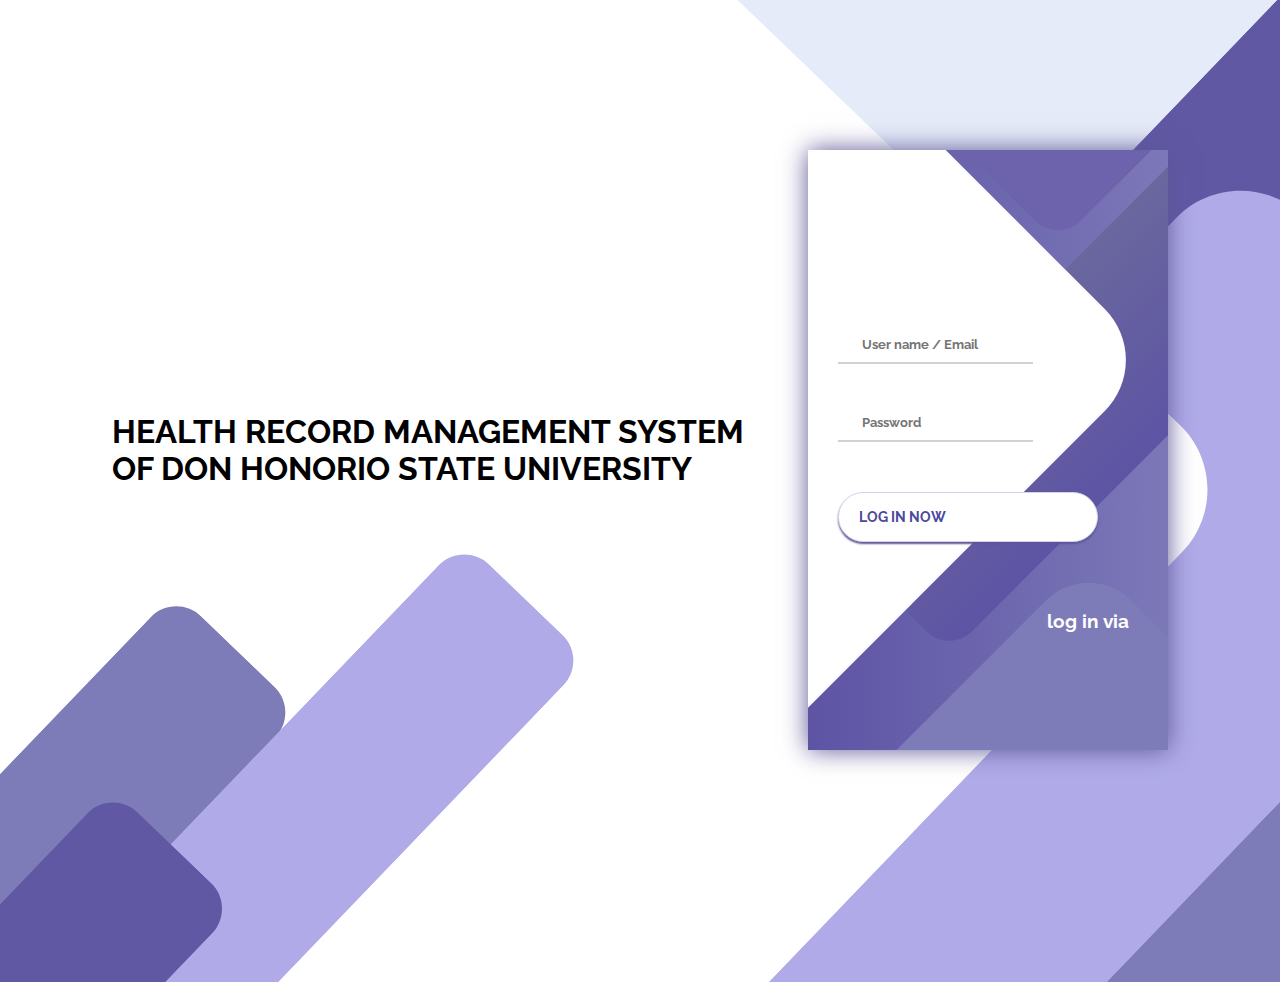
<file: index.html>
<!DOCTYPE html>
<html lang="en">
<head>
    <meta charset="UTF-8">
    <meta http-equiv="X-UA-Compatible" content="IE=edge">
    <meta name="viewport" content="width=device-width, initial-scale=1.0">
    <link rel="stylesheet" href="stylecss.css">
    <title>Document</title>
</head>
<body>
  
    <div class="container">
        <div class="title">
            <h1>HEALTH RECORD MANAGEMENT SYSTEM <BR>OF DON HONORIO STATE UNIVERSITY</h1>
        </div>
        <div class="screen">
            <div class="screen__content">
                <form class="login">
                    <div class="login__field">
                        <i class="login__icon fas fa-user"></i>
                        <input type="text" class="login__input" placeholder="User name / Email">
                    </div>
                    <div class="login__field">
                        <i class="login__icon fas fa-lock"></i>
                        <input type="password" class="login__input" placeholder="Password">
                    </div>
                    <button class="button login__submit">
                        <span class="button__text">Log In Now</span>
                        <i class="button__icon fas fa-chevron-right"></i>
                    </button>				
                </form>
                <div class="social-login">
                    <h3>log in via</h3>
                    <div class="social-icons">
                        <a href="#" class="social-login__icon fab fa-instagram"></a>
                        <a href="#" class="social-login__icon fab fa-facebook"></a>
                        <a href="#" class="social-login__icon fab fa-twitter"></a>
                    </div>
                </div>
            </div>
            <div class="screen__background">
                <span class="screen__background__shape screen__background__shape4"></span>
                <span class="screen__background__shape screen__background__shape3"></span>		
                <span class="screen__background__shape screen__background__shape2"></span>
                <span class="screen__background__shape screen__background__shape1"></span>
            </div>		
        </div>
        
</div>  
</body>
</html>
</file>
<file: stylecss.css>
@import url('https://fonts.googleapis.com/css?family=Raleway:400,700');

* {
	box-sizing: border-box;
	margin: 0;
	padding: 0;	
	font-family: Raleway, sans-serif;
}

body {
	background-image: url(purpleDream.png);
}

.container {
	display: flex;
	align-items: center;
	justify-content: Center;
    /* padding-right: 10%; */
	min-height: 100vh;
    flex-direction: row;
    gap: 5%;
}

.screen {		
	background: linear-gradient(90deg, #5D54A4, #7C78B8);		
	position: relative;	
	height: 600px;
	width: 360px;	
	box-shadow: 0px 0px 24px #5C5696;
}

.screen__content {
	z-index: 1;
	position: relative;	
	height: 100%;
}

.screen__background {		
	position: absolute;
	top: 0;
	left: 0;
	right: 0;
	bottom: 0;
	z-index: 0;
	-webkit-clip-path: inset(0 0 0 0);
	clip-path: inset(0 0 0 0);	
}

.screen__background__shape {
	transform: rotate(45deg);
	position: absolute;
}

.screen__background__shape1 {
	height: 520px;
	width: 520px;
	background: #FFF;	
	top: -50px;
	right: 120px;	
	border-radius: 0 72px 0 0;
}

.screen__background__shape2 {
	height: 220px;
	width: 220px;
	background: #6C63AC;	
	top: -172px;
	right: 0;	
	border-radius: 32px;
}

.screen__background__shape3 {
	height: 540px;
	width: 190px;
	background: linear-gradient(270deg, #5D54A4, #6A679E);
	top: -24px;
	right: 0;	
	border-radius: 32px;
}

.screen__background__shape4 {
	height: 400px;
	width: 200px;
	background: #7E7BB9;	
	top: 420px;
	right: 50px;	
	border-radius: 60px;
}

.login {
	width: 320px;
	padding: 30px;
	padding-top: 156px;
}

.login__field {
	padding: 20px 0px;	
	position: relative;	
}

.login__icon {
	position: absolute;
	top: 30px;
	color: #7875B5;
}

.login__input {
	border: none;
	border-bottom: 2px solid #D1D1D4;
	background: none;
	padding: 10px;
	padding-left: 24px;
	font-weight: 700;
	width: 75%;
	transition: .2s;
}

.login__input:active,
.login__input:focus,
.login__input:hover {
	outline: none;
	border-bottom-color: #6A679E;
}

.login__submit {
	background: #fff;
	font-size: 14px;
	margin-top: 30px;
	padding: 16px 20px;
	border-radius: 26px;
	border: 1px solid #D4D3E8;
	text-transform: uppercase;
	font-weight: 700;
	display: flex;
	align-items: center;
	width: 100%;
	color: #4C489D;
	box-shadow: 0px 2px 2px #5C5696;
	cursor: pointer;
	transition: .2s;
}

.login__submit:active,
.login__submit:focus,
.login__submit:hover {
	border-color: #6A679E;
	outline: none;
}

.button__icon {
	font-size: 24px;
	margin-left: auto;
	color: #7875B5;
}

.social-login {	
	position: absolute;
	height: 140px;
	width: 160px;
	text-align: center;
	bottom: 0px;
	right: 0px;
	color: #fff;
}

.social-icons {
	display: flex;
	align-items: center;
	justify-content: center;
}

.social-login__icon {
	padding: 20px 10px;
	color: #fff;
	text-decoration: none;	
	text-shadow: 0px 0px 8px #7875B5;
}

.social-login__icon:hover {
	transform: scale(1.5);	
}
</file>
